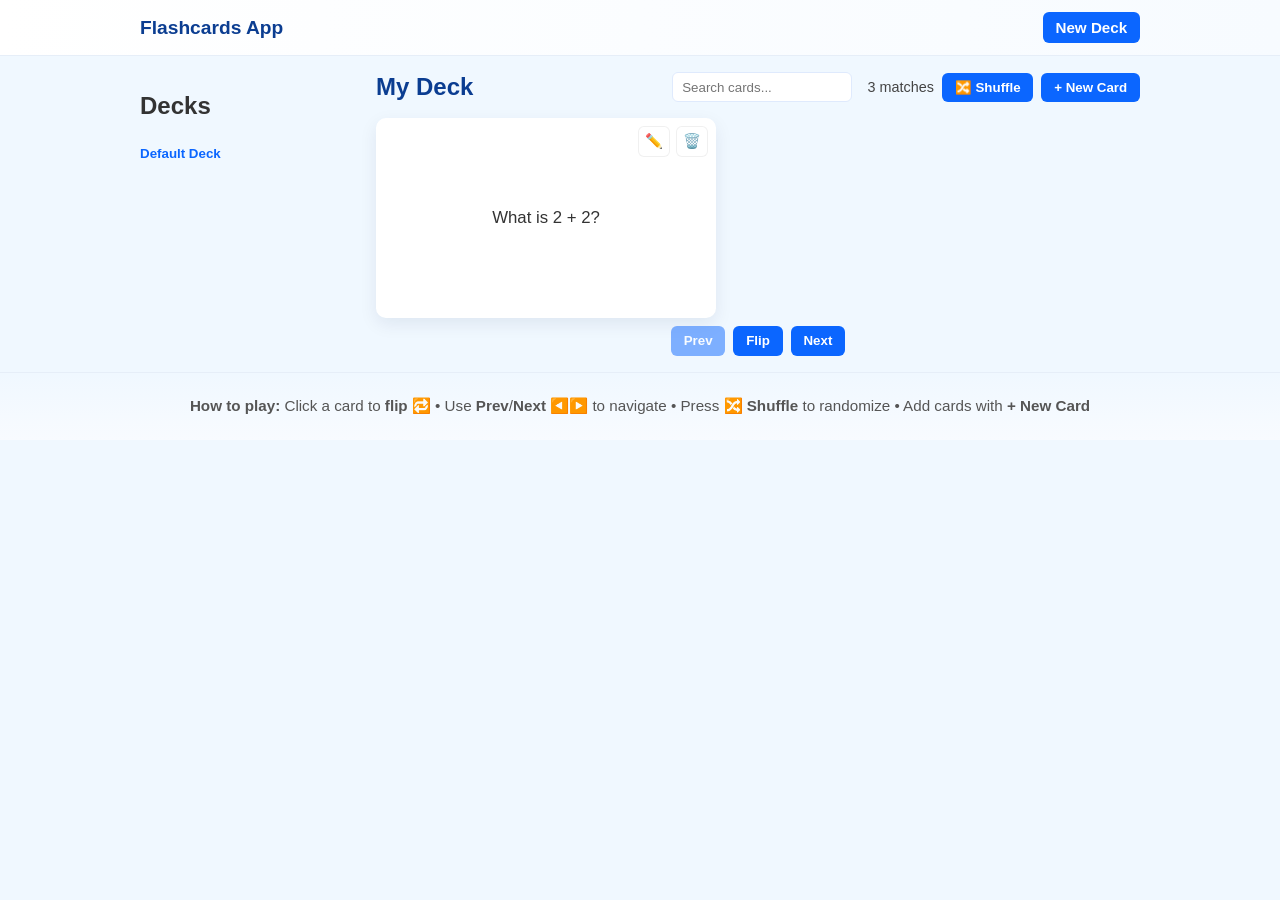
<file: flashcards-app/index.html>
<!doctype html>
<html lang="en">
  <head>
    <meta charset="UTF-8" />
    <meta name="viewport" content="width=device-width, initial-scale=1.0" />
    <title>Flashcards App</title>

    <link rel="stylesheet" href="styles.css" />
  </head>

  <body>
    <header class="site-header">
      <div class="header-inner">
        <h1 class="app-title">Flashcards App</h1>
        <button
          id="new-deck"
          class="btn new-deck"
          type="button"
          aria-label="Create new deck"
        >
          New Deck
        </button>
      </div>
    </header>

    <div class="container">
      <aside class="sidebar">
        <h2>Decks</h2>
        <ul class="decks-list">
          <li><a href="#">Deck 1</a></li>
          <li><a href="#">Deck 2</a></li>
        </ul>
      </aside>

      <main class="main">
        <div class="deck-header">
          <h2 class="deck-title">My Deck</h2>
          <div class="deck-toolbar">
            <label for="search" class="sr-only">Search cards</label>
            <input id="search" type="search" placeholder="Search cards..." />
            <span
              id="search-count"
              class="search-count"
              aria-live="polite"
            ></span>
            <button id="shuffle" class="btn">🔀 Shuffle</button>
            <button id="new-card" class="btn">+ New Card</button>
          </div>
        </div>
        <div
          class="card"
          id="card"
          role="button"
          tabindex="0"
          aria-label="Card front. Press Enter or Space to flip."
        >
          <div class="card-inner">
            <div class="card-face card-front" id="card-front">Question</div>
            <div class="card-face card-back" id="card-back">Answer</div>
          </div>

          <div class="card-actions">
            <button class="icon edit-card" aria-label="Edit card">✏️</button>
            <button class="icon delete-card" aria-label="Delete card">
              🗑️
            </button>
          </div>
        </div>
        <div id="no-cards" class="no-cards" hidden aria-live="polite">
          No cards in this deck.
        </div>

        <div class="card-controls">
          <button id="prev" class="btn">Prev</button>
          <button id="flip" class="btn">Flip</button>
          <button id="next" class="btn">Next</button>
        </div>
      </main>
    </div>
    <script src="storage.js"></script>
    <script src="app.js"></script>
    <footer class="site-footer">
      <div class="footer-inner">
        <p>
          <strong>How to play:</strong>
          Click a card to <strong>flip</strong> 🔁 • Use
          <strong>Prev</strong>/<strong>Next</strong> ◀️▶️ to navigate • Press
          <strong>🔀 Shuffle</strong> to randomize • Add cards with
          <strong>+ New Card</strong>
        </p>
      </div>
    </footer>
  </body>
</html>
</file>
<file: flashcards-app/styles.css>
body {
    background-color: #f0f8ff;
    color: #333333;
    font-family: 'Arial', sans-serif;
    margin: 0;
    padding: 0;
}           

/* Rocket-ship bullets */
ul.rocket, ol.rocket {
  list-style: none;
  padding-left: 0;
  margin-left: 0;
}

ul.rocket li, ol.rocket li {
  margin: 0.25rem 0;
  padding-left: 1.5rem;
  position: relative;
}

/* Preferred: marker if supported */
ul.rocket li::marker,
ol.rocket li::marker {
  content: "🚀 ";
  font-size: 1.05em;
}

/* Fallback for wider browser support */
ul.rocket li::before,
ol.rocket li::before {
  content: "🚀";
  position: absolute;
  left: 0;
  top: 0;
  transform: translateY(0.05em);
  margin-right: 0.5rem;
  font-size: 1.05em;
}

/* Header + New Deck button */
.site-header {
  background: linear-gradient(90deg, #ffffff, #f7fbff);
  border-bottom: 1px solid #e6eef8;
  padding: 0.75rem 1rem;
}
.header-inner {
  max-width: 1000px;
  margin: 0 auto;
  display: flex;
  align-items: center;
  justify-content: space-between;
}
.app-title {
  margin: 0;
  font-size: 1.2rem;
  color: #0b3d91;
  font-weight: 700;
}
.btn {
  background: #0b66ff;
  color: #fff;
  border: none;
  padding: 0.45rem 0.75rem;
  border-radius: 6px;
  cursor: pointer;
  font-weight: 600;
}
.btn:hover { opacity: 0.95; }
.new-deck { display: inline-flex; gap: 0.4rem; align-items: center; font-size: 0.95rem; }

/* Header + New Deck button */
.site-header {
  background: linear-gradient(90deg, #ffffff, #f7fbff);
  border-bottom: 1px solid #e6eef8;
  padding: 0.75rem 1rem;
}
.header-inner {
  max-width: 1000px;
  margin: 0 auto;
  display: flex;
  align-items: center;
  justify-content: space-between;
}
.app-title {
  margin: 0;
  font-size: 1.2rem;
  color: #0b3d91;
  font-weight: 700;
}
.btn {
  background: #0b66ff;
  color: #fff;
  border: none;
  padding: 0.45rem 0.75rem;
  border-radius: 6px;
  cursor: pointer;
  font-weight: 600;
}
.btn:hover { opacity: 0.95; }
.new-deck { display: inline-flex; gap: 0.4rem; align-items: center; font-size: 0.95rem; }

/* Layout */
.container { display: flex; gap: 1rem; max-width: 1000px; margin: 1rem auto; padding: 0 1rem; }
.sidebar { width: 220px; }
.main { flex: 1; }

/* Deck header + toolbar */
.deck-header { display:flex; justify-content:space-between; align-items:center; margin-bottom:1rem; }
.deck-title { margin:0; color:#0b3d91; }
.deck-toolbar { display:flex; gap:0.5rem; align-items:center; }
.deck-toolbar input[type="search"] { padding:0.4rem 0.6rem; border-radius:6px; border:1px solid #dfeafd; width:180px; }

/* Card area */
.card-area { display:flex; flex-direction:column; align-items:center; gap:0.75rem; }
.card { width: 340px; height: 200px; perspective: 1000px; }
.card-inner {
  position: relative;
  width: 100%;
  height: 100%;
  transition: transform 0.6s;
  transform-style: preserve-3d;
}
.card.flipped .card-inner { transform: rotateY(180deg); }

.card-face {
  position: absolute;
  inset: 0;
  backface-visibility: hidden;
  display:flex;
  align-items:center;
  justify-content:center;
  padding: 1rem;
  border-radius: 10px;
  background: #fff;
  box-shadow: 0 6px 18px rgba(10,30,80,0.08);
  font-size: 1.05rem;
}
.card-back { transform: rotateY(180deg); }

/* No cards */
.no-cards { color:#666; padding: 1rem; }

/* Controls */
.card-controls { display:flex; justify-content:center; gap:0.5rem; margin-top:0.5rem; }
.btn { background:#0b66ff; color:#fff; border:none; padding:0.45rem 0.8rem; border-radius:6px; cursor:pointer; font-weight:600; }
.btn[disabled] { opacity:0.5; cursor:not-allowed; }

/* Small screens */
@media (max-width:700px){ .container{flex-direction:column} .sidebar{width:auto} .deck-toolbar input{width:120px} }

.site-footer {
  border-top: 1px solid #e6eef8;
  background: linear-gradient(180deg, transparent, #f8fbff);
  padding: 0.6rem 1rem;
  text-align: center;
  font-size: 0.95rem;
  color: #555;
}
.footer-inner { max-width: 1000px; margin: 0 auto; }

/* visually hidden (screen-reader only) */
.sr-only {
  position: absolute;
  width: 1px; height: 1px;
  padding: 0; margin: -1px;
  overflow: hidden; clip: rect(0,0,0,0);
  white-space: nowrap; border: 0;
}

.card {
  width: 340px;
  height: 200px;
  perspective: 1000px;
  position: relative;
}
.card-inner {
  position: relative;
  width: 100%;
  height: 100%;
  transition: transform 0.6s cubic-bezier(.2,.8,.2,1);
  transform-style: preserve-3d;
  border-radius: 10px;
}
.card.is-flipped .card-inner {
  transform: rotateY(180deg);
}

/* faces */
.card-face {
  position: absolute;
  inset: 0;
  backface-visibility: hidden;
  display:flex;
  align-items:center;
  justify-content:center;
  padding: 1rem;
  border-radius: 10px;
  background: #fff;
  box-shadow: 0 6px 18px rgba(10,30,80,0.08);
  font-size: 1.05rem;
}
.card-back { transform: rotateY(180deg); }

/* actions overlay */
.card-actions {
  position: absolute;
  top: 8px;
  right: 8px;
  display: flex;
  gap: 6px;
}
.icon {
  background: rgba(255,255,255,0.9);
  border: 1px solid rgba(0,0,0,0.06);
  border-radius: 6px;
  padding: 6px;
  cursor: pointer;
  font-size: 0.9rem;
}
.icon:focus { outline: 2px solid #0b66ff; }

.search-count {
  font-size: 0.9rem;
  color: #444;
  margin-left: 0.5rem;
}

.decks-list { list-style: none; padding: 0; margin: 0; }
.decks-list button { background: none; border: none; padding: 0.35rem 0; cursor: pointer; text-align: left; width: 100%; }
.decks-list button.active { font-weight: 700; color: #0b66ff; }
</file>
